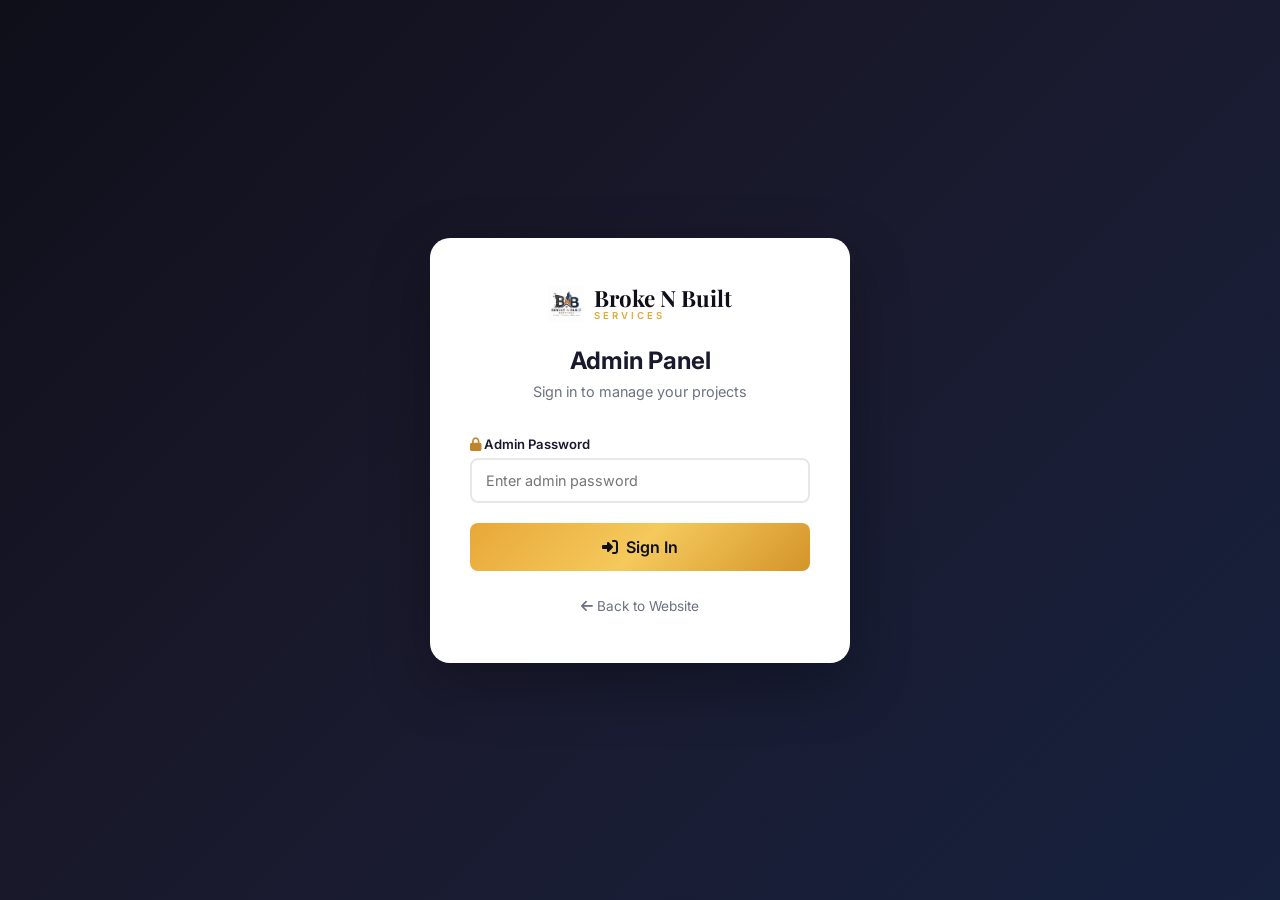
<file: admin/index.html>
<!DOCTYPE html>
<html lang="en">
<head>
  <meta charset="UTF-8" />
  <meta name="viewport" content="width=device-width, initial-scale=1.0" />
  <title>Admin Login - Broke N Built Services</title>
  <link rel="icon" type="image/png" href="../images/logo.png" />
  <link rel="preconnect" href="https://fonts.googleapis.com" />
  <link rel="preconnect" href="https://fonts.gstatic.com" crossorigin />
  <link href="https://fonts.googleapis.com/css2?family=Inter:wght@300;400;500;600;700&family=Playfair+Display:wght@500;600;700&display=swap" rel="stylesheet" />
  <link rel="stylesheet" href="https://cdnjs.cloudflare.com/ajax/libs/font-awesome/6.5.0/css/all.min.css" />
  <link rel="stylesheet" href="css/admin.css" />
</head>
<body>
  <div class="admin-login-page">
    <div class="admin-login-card">
      <div class="admin-login-header">          <div class="admin-logo">
            <i class="fas fa-hammer"></i>
            <div class="admin-logo-text">
              <span class="logo-line1">Broke N Built</span>
              <span class="logo-line2">SERVICES</span>
            </div>
          </div>
        <h1>Admin Panel</h1>
        <p>Sign in to manage your projects</p>
      </div>
      <form class="admin-login-form" id="loginForm">
        <div class="form-group">
          <label for="password">
            <i class="fas fa-lock"></i> Admin Password
          </label>
          <input type="password" id="password" placeholder="Enter admin password" required />
        </div>
        <div class="form-status" id="loginStatus"></div>
        <button type="submit" class="btn btn-primary">
          <i class="fas fa-sign-in-alt"></i> Sign In
        </button>
      </form>
      <div class="admin-login-footer">
        <a href="../index.html"><i class="fas fa-arrow-left"></i> Back to Website</a>
      </div>
    </div>
  </div>

  <script src="../js/config.js"></script>
  <script src="js/admin.js"></script>
</body>
</html>
</file>
<file: admin/css/admin.css>
/* ========================================
   BROKE N BUILT - ADMIN PANEL STYLES
   ======================================== */

:root {
  --sidebar-width: 250px;
  --color-primary: #0f0f1a;
  --color-accent: #e8a838;
  --color-accent-dark: #c0842c;
  --color-gold: linear-gradient(135deg, #e8a838, #f5c95c, #d4942a);
  --color-bg: #f0f2f5;
  --color-card: #ffffff;
  --color-text: #1a1a2e;
  --color-text-light: #6b7280;
  --color-border: #e5e7eb;
  --color-success: #10b981;
  --color-error: #ef4444;
  --color-warning: #f59e0b;
  --radius: 12px;
  --radius-sm: 8px;
  --shadow: 0 1px 3px rgba(0,0,0,0.08), 0 1px 2px rgba(0,0,0,0.06);
  --shadow-lg: 0 10px 40px rgba(0,0,0,0.12);
  --font: 'Inter', -apple-system, sans-serif;
  --font-heading: 'Playfair Display', Georgia, serif;
  --transition: all 0.3s cubic-bezier(0.4, 0, 0.2, 1);
}

* { margin: 0; padding: 0; box-sizing: border-box; }

body {
  font-family: var(--font);
  background: var(--color-bg);
  color: var(--color-text);
  display: flex;
  min-height: 100vh;
  overflow-x: hidden;
}

/* ----- LOGIN PAGE ----- */
.admin-login-page {
  display: flex;
  align-items: center;
  justify-content: center;
  min-height: 100vh;
  background: linear-gradient(135deg, #0f0f1a 0%, #1a1a2e 50%, #16213e 100%);
  padding: 20px;
  width: 100%;
}

.admin-login-card {
  background: #ffffff;
  border-radius: 20px;
  padding: 48px 40px;
  width: 100%;
  max-width: 420px;
  box-shadow: 0 20px 60px rgba(0,0,0,0.3);
  animation: slideUp 0.5s ease;
}

@keyframes slideUp {
  from { opacity: 0; transform: translateY(30px); }
  to { opacity: 1; transform: translateY(0); }
}

.admin-login-header {
  text-align: center;
  margin-bottom: 36px;
}

.admin-logo {
  display: flex;
  align-items: center;
  justify-content: center;
  gap: 10px;
  margin-bottom: 24px;
}

.admin-logo i {
  font-size: 1.8rem;
  color: var(--color-accent);
}

.admin-logo-text {
  display: flex;
  flex-direction: column;
  line-height: 1.1;
  text-align: left;
}

.logo-line1 {
  font-family: var(--font-heading);
  font-size: 1.4rem;
  font-weight: 700;
  color: var(--color-primary);
}

.logo-line2 {
  font-family: var(--font);
  font-size: 0.6rem;
  letter-spacing: 3px;
  color: var(--color-accent);
  font-weight: 600;
}

.sidebar-logo .admin-logo-text .logo-line1 {
  color: #ffffff;
  font-size: 1.1rem;
}

.sidebar-logo .admin-logo-text .logo-line2 {
  font-size: 0.55rem;
}

.admin-login-header h1 {
  font-size: 1.5rem;
  font-weight: 700;
  margin-bottom: 8px;
}

.admin-login-header p {
  color: var(--color-text-light);
  font-size: 0.9rem;
}

.admin-login-form .form-group {
  margin-bottom: 20px;
}

.admin-login-form label {
  display: flex;
  align-items: center;
  gap: 8px;
  font-size: 0.85rem;
  font-weight: 600;
  color: var(--color-text);
  margin-bottom: 8px;
}

.admin-login-form label i {
  color: var(--color-accent-dark);
}

.admin-login-form input {
  width: 100%;
  padding: 14px 18px;
  border: 2px solid var(--color-border);
  border-radius: var(--radius-sm);
  font-family: var(--font);
  font-size: 0.9rem;
  outline: none;
  transition: var(--transition);
}

.admin-login-form input:focus {
  border-color: var(--color-accent);
  box-shadow: 0 0 0 4px rgba(232,168,56,0.1);
}

.admin-login-form .btn {
  width: 100%;
  padding: 14px;
  border: none;
  border-radius: var(--radius-sm);
  background: var(--color-gold);
  color: var(--color-primary);
  font-weight: 600;
  font-size: 1rem;
  cursor: pointer;
  transition: var(--transition);
  display: flex;
  align-items: center;
  justify-content: center;
  gap: 8px;
}

.admin-login-form .btn:hover {
  transform: translateY(-2px);
  box-shadow: 0 4px 15px rgba(232,168,56,0.3);
}

.admin-login-footer {
  text-align: center;
  margin-top: 24px;
}

.admin-login-footer a {
  color: var(--color-text-light);
  font-size: 0.85rem;
  text-decoration: none;
  transition: var(--transition);
}

.admin-login-footer a:hover {
  color: var(--color-accent-dark);
}

.form-status {
  padding: 10px 14px;
  border-radius: var(--radius-sm);
  font-size: 0.85rem;
  margin-bottom: 16px;
  display: none;
}

.form-status.error {
  display: block;
  background: rgba(239,68,68,0.08);
  color: var(--color-error);
  border: 1px solid rgba(239,68,68,0.15);
}

.form-status.success {
  display: block;
  background: rgba(16,185,129,0.08);
  color: var(--color-success);
  border: 1px solid rgba(16,185,129,0.15);
}

/* ----- SIDEBAR ----- */
.admin-sidebar {
  position: fixed;
  top: 0;
  left: 0;
  width: var(--sidebar-width);
  height: 100vh;
  background: var(--color-primary);
  display: flex;
  flex-direction: column;
  z-index: 100;
  transition: transform 0.3s ease;
}

.sidebar-header {
  padding: 20px 24px;
  border-bottom: 1px solid rgba(255,255,255,0.08);
  display: flex;
  align-items: center;
  justify-content: space-between;
}

.sidebar-logo {
  display: flex;
  align-items: center;
  gap: 10px;
}

.sidebar-logo i {
  font-size: 1.3rem;
  color: var(--color-accent);
}

.sidebar-close {
  display: none;
  background: none;
  border: none;
  color: rgba(255,255,255,0.5);
  font-size: 1.2rem;
  cursor: pointer;
}

.sidebar-nav {
  flex: 1;
  padding: 16px 12px;
  display: flex;
  flex-direction: column;
  gap: 4px;
}

.sidebar-link {
  display: flex;
  align-items: center;
  gap: 12px;
  padding: 12px 16px;
  border-radius: var(--radius-sm);
  color: rgba(255,255,255,0.5);
  text-decoration: none;
  font-size: 0.9rem;
  font-weight: 500;
  transition: var(--transition);
}

.sidebar-link:hover {
  background: rgba(255,255,255,0.05);
  color: #ffffff;
}

.sidebar-link.active {
  background: rgba(232,168,56,0.1);
  color: var(--color-accent);
}

.sidebar-link i {
  width: 20px;
  text-align: center;
  font-size: 1rem;
}

.sidebar-badge {
  margin-left: auto;
  background: rgba(232,168,56,0.15);
  color: var(--color-accent);
  font-size: 0.7rem;
  font-weight: 600;
  padding: 2px 8px;
  border-radius: 50px;
  min-width: 20px;
  text-align: center;
}

.sidebar-footer {
  padding: 12px;
  border-top: 1px solid rgba(255,255,255,0.08);
}

.logout-btn {
  color: rgba(239,68,68,0.6) !important;
}

.logout-btn:hover {
  background: rgba(239,68,68,0.1) !important;
  color: var(--color-error) !important;
}

/* ----- MAIN CONTENT ----- */
.admin-main {
  flex: 1;
  margin-left: var(--sidebar-width);
  min-height: 100vh;
}

.admin-topbar {
  position: sticky;
  top: 0;
  background: rgba(255,255,255,0.9);
  backdrop-filter: blur(12px);
  -webkit-backdrop-filter: blur(12px);
  padding: 16px 32px;
  display: flex;
  align-items: center;
  justify-content: space-between;
  border-bottom: 1px solid var(--color-border);
  z-index: 50;
}

.topbar-left {
  display: flex;
  align-items: center;
  gap: 16px;
}

.topbar-left h2 {
  font-size: 1.2rem;
  font-weight: 600;
}

.hamburger-btn {
  display: none;
  background: none;
  border: none;
  font-size: 1.3rem;
  color: var(--color-text);
  cursor: pointer;
  padding: 4px;
}

.topbar-right {
  display: flex;
  align-items: center;
  gap: 12px;
}

.admin-badge {
  padding: 4px 12px;
  background: rgba(232,168,56,0.1);
  color: var(--color-accent-dark);
  font-size: 0.75rem;
  font-weight: 600;
  border-radius: 50px;
  border: 1px solid rgba(232,168,56,0.2);
  white-space: nowrap;
}

.btn-icon {
  width: 36px;
  height: 36px;
  border-radius: 50%;
  border: 1px solid var(--color-border);
  background: #ffffff;
  cursor: pointer;
  display: flex;
  align-items: center;
  justify-content: center;
  color: var(--color-text-light);
  transition: var(--transition);
}

.btn-icon:hover {
  border-color: var(--color-accent);
  color: var(--color-accent-dark);
}

/* ----- CONTENT AREA ----- */
.admin-content {
  padding: 32px;
  max-width: 1200px;
}

.tab-content {
  animation: fadeIn 0.3s ease;
}

@keyframes fadeIn {
  from { opacity: 0; }
  to { opacity: 1; }
}

/* ----- STATS CARDS ----- */
.stats-row {
  display: grid;
  grid-template-columns: repeat(4, 1fr);
  gap: 20px;
  margin-bottom: 32px;
}

.stat-card {
  background: var(--color-card);
  border-radius: var(--radius);
  padding: 24px;
  box-shadow: var(--shadow);
  display: flex;
  align-items: center;
  gap: 16px;
  border: 1px solid var(--color-border);
  transition: var(--transition);
}

.stat-card:hover {
  box-shadow: var(--shadow-lg);
  transform: translateY(-2px);
}

.stat-icon {
  width: 52px;
  height: 52px;
  border-radius: var(--radius-sm);
  display: flex;
  align-items: center;
  justify-content: center;
  font-size: 1.3rem;
  flex-shrink: 0;
}

.stat-info {
  display: flex;
  flex-direction: column;
}

.stat-number {
  font-size: 1.8rem;
  font-weight: 700;
  line-height: 1.2;
}

.stat-label {
  font-size: 0.85rem;
  color: var(--color-text-light);
}

/* ----- ADMIN CARDS ----- */
.admin-card {
  background: var(--color-card);
  border-radius: var(--radius);
  box-shadow: var(--shadow);
  border: 1px solid var(--color-border);
  padding: 28px;
  margin-bottom: 24px;
}

.card-header {
  display: flex;
  align-items: center;
  justify-content: space-between;
  margin-bottom: 20px;
}

.card-header h3 {
  font-size: 1.1rem;
  font-weight: 600;
}

/* ----- BUTTONS ----- */
.btn {
  display: inline-flex;
  align-items: center;
  gap: 8px;
  font-family: var(--font);
  font-weight: 600;
  font-size: 0.85rem;
  padding: 10px 20px;
  border-radius: 50px;
  border: none;
  cursor: pointer;
  transition: var(--transition);
  text-decoration: none;
}

.btn-primary {
  background: var(--color-gold);
  color: var(--color-primary);
}

.btn-primary:hover {
  transform: translateY(-2px);
  box-shadow: 0 4px 15px rgba(232,168,56,0.3);
}

.btn-secondary {
  background: var(--color-bg);
  color: var(--color-text);
  border: 1px solid var(--color-border);
}

.btn-secondary:hover {
  background: var(--color-border);
}

.btn-danger {
  background: rgba(239,68,68,0.1);
  color: var(--color-error);
}

.btn-danger:hover {
  background: rgba(239,68,68,0.2);
}

.btn-sm {
  padding: 6px 14px;
  font-size: 0.8rem;
}

/* ----- TABLE ----- */
.table-responsive {
  overflow-x: auto;
}

.admin-table {
  width: 100%;
  border-collapse: collapse;
}

.admin-table th {
  text-align: left;
  padding: 12px 16px;
  font-size: 0.8rem;
  font-weight: 600;
  text-transform: uppercase;
  letter-spacing: 0.5px;
  color: var(--color-text-light);
  border-bottom: 2px solid var(--color-border);
}

.admin-table td {
  padding: 14px 16px;
  font-size: 0.9rem;
  border-bottom: 1px solid var(--color-border);
  vertical-align: middle;
}

.admin-table tr:last-child td {
  border-bottom: none;
}

.admin-table tr:hover td {
  background: rgba(232,168,56,0.02);
}

.admin-table .project-thumb {
  width: 60px;
  height: 45px;
  border-radius: 6px;
  object-fit: cover;
  display: block;
}

.admin-table .category-badge {
  display: inline-block;
  padding: 3px 10px;
  background: rgba(232,168,56,0.1);
  color: var(--color-accent-dark);
  font-size: 0.75rem;
  font-weight: 600;
  border-radius: 50px;
  text-transform: capitalize;
}

.admin-table .featured-badge {
  color: var(--color-warning);
}

.admin-table .action-btns {
  display: flex;
  gap: 8px;
}

.admin-table .action-btn {
  width: 32px;
  height: 32px;
  border-radius: 8px;
  border: 1px solid var(--color-border);
  background: #ffffff;
  cursor: pointer;
  display: flex;
  align-items: center;
  justify-content: center;
  font-size: 0.8rem;
  color: var(--color-text-light);
  transition: var(--transition);
}

.admin-table .action-btn.edit:hover {
  border-color: var(--color-accent);
  color: var(--color-accent-dark);
  background: rgba(232,168,56,0.05);
}

.admin-table .action-btn.delete:hover {
  border-color: var(--color-error);
  color: var(--color-error);
  background: rgba(239,68,68,0.05);
}

/* ----- EMPTY STATE ----- */
.inquiry-toolbar {
  display: flex;
  align-items: center;
  justify-content: space-between;
  gap: 12px;
  margin-bottom: 16px;
  flex-wrap: wrap;
}

.inquiry-search {
  position: relative;
  flex: 1;
  min-width: 200px;
  max-width: 400px;
}

.inquiry-search .search-icon {
  position: absolute;
  left: 14px;
  top: 50%;
  transform: translateY(-50%);
  color: var(--color-text-light);
  font-size: 0.85rem;
  pointer-events: none;
}

.inquiry-search input {
  width: 100%;
  padding: 10px 14px 10px 38px;
  border: 2px solid var(--color-border);
  border-radius: var(--radius-sm);
  font-family: var(--font);
  font-size: 0.85rem;
  outline: none;
  transition: var(--transition);
  background: #ffffff;
}

.inquiry-search input:focus {
  border-color: var(--color-accent);
  box-shadow: 0 0 0 3px rgba(232,168,56,0.08);
}

.inquiry-search input::placeholder {
  color: #aaa;
}

.inquiry-filter-group {
  display: flex;
  align-items: center;
  gap: 8px;
}

.inquiry-filter-group select {
  padding: 10px 14px;
  border: 2px solid var(--color-border);
  border-radius: var(--radius-sm);
  font-family: var(--font);
  font-size: 0.85rem;
  outline: none;
  transition: var(--transition);
  background: #ffffff;
  cursor: pointer;
  min-width: 160px;
}

.inquiry-filter-group select:focus {
  border-color: var(--color-accent);
  box-shadow: 0 0 0 3px rgba(232,168,56,0.08);
}

.inquiry-message {
  max-width: 250px;
  overflow: hidden;
  text-overflow: ellipsis;
  white-space: nowrap;
}

.inquiry-email {
  color: var(--color-accent-dark);
  text-decoration: none;
  font-weight: 500;
}

.inquiry-email:hover {
  text-decoration: underline;
}

.btn-delete {
  background: #fee2e2;
  color: #ef4444;
  border: none;
  border-radius: 6px;
  padding: 6px 10px;
  cursor: pointer;
  font-size: 0.8rem;
  transition: all 0.2s;
}

.btn-delete:hover {
  background: #ef4444;
  color: #fff;
}

/* ----- EMPTY STATE ----- */
.empty-state {
  text-align: center;
  padding: 60px 20px;
}

.empty-state i {
  font-size: 3rem;
  color: var(--color-border);
  margin-bottom: 16px;
}

.empty-state h4 {
  font-size: 1.2rem;
  margin-bottom: 8px;
}

.empty-state p {
  color: var(--color-text-light);
  margin-bottom: 20px;

}

/* ----- MODAL ----- */
.modal-overlay {
  position: fixed;
  top: 0;
  left: 0;
  width: 100%;
  height: 100%;
  background: rgba(0,0,0,0.5);
  backdrop-filter: blur(4px);
  display: none;
  align-items: center;
  justify-content: center;
  z-index: 200;
  padding: 20px;
}

.modal-overlay.active {
  display: flex;
}

.modal {
  background: #ffffff;
  border-radius: var(--radius);
  width: 100%;
  max-width: 560px;
  max-height: 90vh;
  overflow-y: auto;
  box-shadow: 0 20px 60px rgba(0,0,0,0.2);
  animation: modalSlideIn 0.3s ease;
}

@keyframes modalSlideIn {
  from { opacity: 0; transform: translateY(20px) scale(0.95); }
  to { opacity: 1; transform: translateY(0) scale(1); }
}

.modal-header {
  display: flex;
  align-items: center;
  justify-content: space-between;
  padding: 24px 28px;
  border-bottom: 1px solid var(--color-border);
}

.modal-header h3 {
  font-size: 1.15rem;
  font-weight: 600;
}

.modal-close {
  background: none;
  border: none;
  font-size: 1.2rem;
  color: var(--color-text-light);
  cursor: pointer;
  transition: var(--transition);
}

.modal-close:hover {
  color: var(--color-text);
}

.modal form {
  padding: 28px;
}

.form-row {
  display: grid;
  grid-template-columns: 1fr 1fr;
  gap: 16px;
}

.form-group {
  margin-bottom: 16px;
}

.form-group label {
  display: block;
  font-size: 0.82rem;
  font-weight: 600;
  color: var(--color-text);
  margin-bottom: 6px;
}

.form-group input,
.form-group select,
.form-group textarea {
  width: 100%;
  padding: 12px 14px;
  border: 2px solid var(--color-border);
  border-radius: var(--radius-sm);
  font-family: var(--font);
  font-size: 0.9rem;
  outline: none;
  transition: var(--transition);
  background: #ffffff;
}

.form-group input:focus,
.form-group select:focus,
.form-group textarea:focus {
  border-color: var(--color-accent);
  box-shadow: 0 0 0 3px rgba(232,168,56,0.08);
}

.form-group textarea {
  resize: vertical;
}

.checkbox-group {
  display: flex;
  align-items: flex-end;
  padding-bottom: 16px;
}

.checkbox-label {
  display: flex;
  align-items: center;
  gap: 10px;
  cursor: pointer;
  font-size: 0.9rem;
}

.checkbox-label input[type="checkbox"] {
  width: 18px;
  height: 18px;
  accent-color: var(--color-accent);
  cursor: pointer;
}

.image-preview {
  margin-top: 10px;
  width: 100%;
  height: 120px;
  border-radius: var(--radius-sm);
  overflow: hidden;
  background: var(--color-bg);
  border: 1px dashed var(--color-border);
  display: flex;
  align-items: center;
  justify-content: center;
}

.image-preview img {
  width: 100%;
  height: 100%;
  object-fit: cover;
}

.modal-actions {
  display: flex;
  gap: 12px;
  justify-content: flex-end;
  margin-top: 20px;
}

/* ----- QUICK ACTIONS ----- */
.quick-actions {
  display: grid;
  grid-template-columns: repeat(3, 1fr);
  gap: 16px;
}

.quick-action-btn {
  display: flex;
  flex-direction: column;
  align-items: center;
  gap: 10px;
  padding: 24px 16px;
  background: var(--color-bg);
  border: 1px solid var(--color-border);
  border-radius: var(--radius);
  cursor: pointer;
  transition: var(--transition);
  text-decoration: none;
  color: var(--color-text);
}

.quick-action-btn:hover {
  border-color: var(--color-accent);
  background: rgba(232,168,56,0.03);
  transform: translateY(-2px);
}

.quick-action-btn i {
  font-size: 1.6rem;
  color: var(--color-accent-dark);
}

.quick-action-btn span {
  font-size: 0.85rem;
  font-weight: 500;
  text-align: center;
}

/* ----- RESPONSIVE ----- */
@media (max-width: 1024px) {
  .stats-row {
    grid-template-columns: repeat(2, 1fr);
  }
  .quick-actions {
    grid-template-columns: repeat(2, 1fr);
  }
}

@media (max-width: 768px) {
  .admin-sidebar {
    transform: translateX(-100%);
  }
  .admin-sidebar.open {
    transform: translateX(0);
  }
  .sidebar-close {
    display: block;
  }
  .admin-main {
    margin-left: 0;
  }
  .admin-content {
    padding: 20px;
  }
  .admin-topbar {
    padding: 12px 20px;
  }
  .hamburger-btn {
    display: block;
  }
  .form-row {
    grid-template-columns: 1fr;
  }
  .quick-actions {
    grid-template-columns: 1fr 1fr;
  }
}

@media (max-width: 480px) {
  .stats-row {
    grid-template-columns: 1fr;
  }
  .quick-actions {
    grid-template-columns: 1fr;
  }
}
</file>
